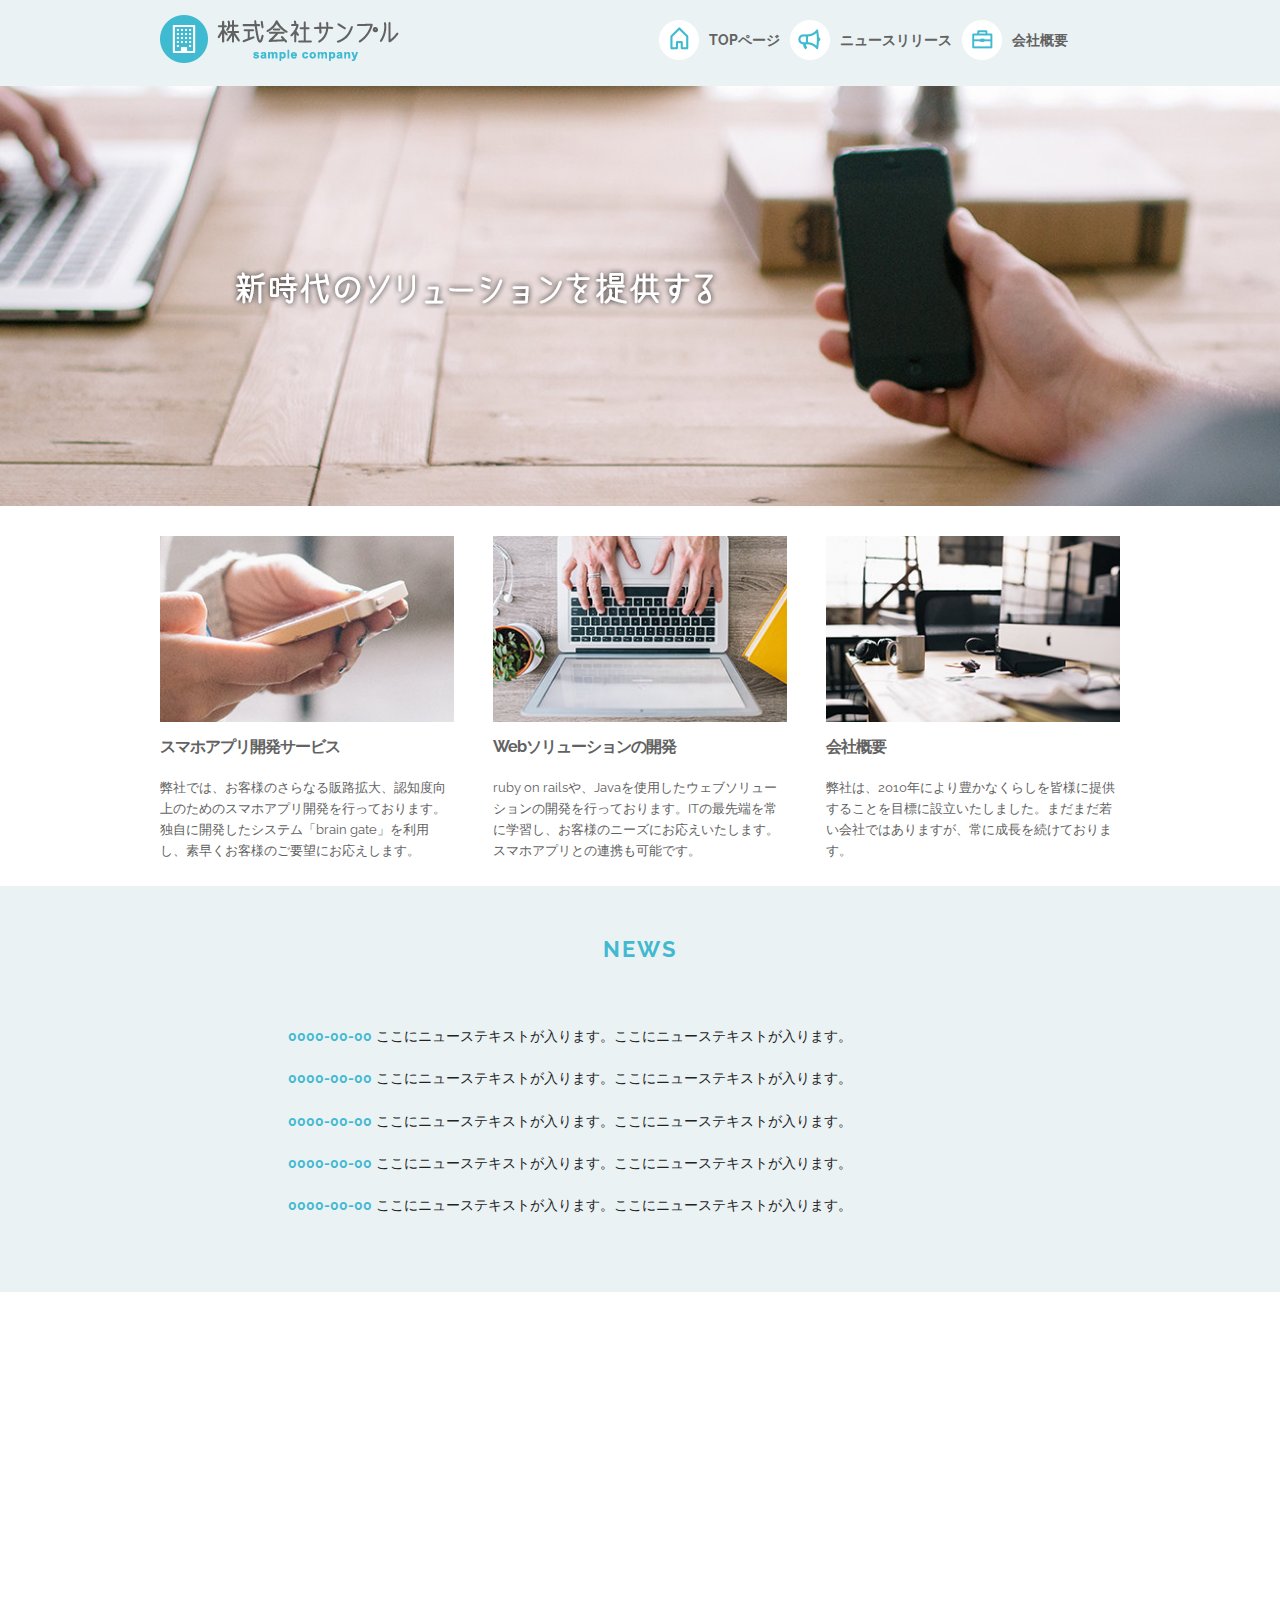
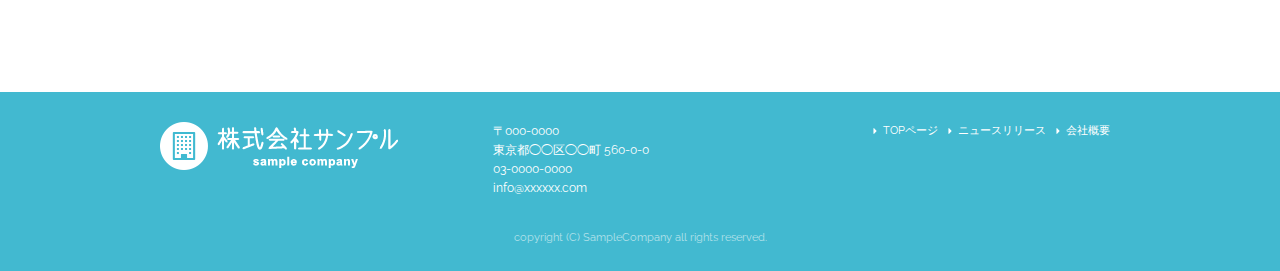
<file: index.html>
<!DOCTYPE html>
<html lang="ja">
  <head>

    <meta charset="utf-8">
    <title>株式会社サンプル</title>
    <meta name="description" content="">
    <meta name="author" content="">

    <meta name="viewport" content="width=device-width, initial-scale=1">

    <link href="//fonts.googleapis.com/css?family=Raleway:400,300,600" rel="stylesheet" type="text/css">

    <link rel="stylesheet" href="css/normalize.css">
    <link rel="stylesheet" href="css/skeleton.css">
    <link rel="stylesheet" href="css/sample.css">

    <link rel="icon" type="image/png" href="images/favicon.png">

  </head>
  <body>

    <header>
      <div id="header_in" class="container">
        <div class="row">
          <div class="six columns logo">

            <h1><a href="index.html"><img class="u-max-full-width" src="images/top/logo.png" alt="株式会社サンプル" srcset="images/top/logo@2x.png 2x" /></a></h1>

          </div>
          <div class="six columns navi">

            <div class="sp_navi">
              <img id="sp_navi_btn" class="u-max-full-width" src="images/top/sp_navi.png" alt="sp_navi" srcset="images/top/sp_navi@2x.png 2x" />

              <ul class="sp_navi_li">
                <li><a href="index.html">TOPページ</a></li>
                <li><a href="news.html">ニュースリリース</a></li>
                <li><a href="company.html">会社概要</a></li>
              </ul>
            </div>
            <!-- sp_navi -->

            <div class="pc_navi">

              <ul class="pc_navi_li">
                <li class="navi_toppage"><a href="index.html">TOPページ</a></li>
                <li class="navi_news"><a href="news.html">ニュースリリース</a></li>
                <li class="navi_company"><a href="company.html">会社概要</a></li>
              </ul>

            </div>
            <!-- pc_navi -->

          </div>
        </div>
        <!-- row -->
      </div>
      <!-- header_in -->
    </header>


    <div id="cover_area">
      <div class="container">

        <div class="row">
          <div class="twelve columns">

            <img class="u-max-full-width" src="images/top/cover_read.png" alt="新時代のソリューションを提供する" srcset="images/top/cover_read@2x.png 2x" />

          </div>
        </div>

      </div>
    </div>
    <!-- #cover -->



    <div id="service_area">

      <div class="container">
        <div class="row">

          <div class="four columns">

            <img class="u-max-full-width" src="images/top/service_01.jpg" alt="スマホアプリ開発サービス" srcset="images/top/service_01@2x.jpg 2x" />

            <h3 class="service_title">スマホアプリ開発サービス</h3>
            <p>弊社では、お客様のさらなる販路拡大、認知度向上のためのスマホアプリ開発を行っております。独自に開発したシステム「brain gate」を利用し、素早くお客様のご要望にお応えします。</p>

          </div><!-- column -->
          <div class="four columns">

            <img class="u-max-full-width" src="images/top/service_02.jpg" alt="Webソリューションの開発" srcset="images/top/service_02@2x.jpg 2x" />

            <h3 class="service_title">Webソリューションの開発</h3>
            <p>ruby on railsや、Javaを使用したウェブソリューションの開発を行っております。ITの最先端を常に学習し、お客様のニーズにお応えいたします。スマホアプリとの連携も可能です。</p>

          </div><!-- column -->
          <div class="four columns">

            <img class="u-max-full-width" src="images/top/service_03.jpg" alt="会社概要" srcset="images/top/service_03@2x.jpg 2x" />

            <h3 class="service_title">会社概要</h3>
            <p>弊社は、2010年により豊かなくらしを皆様に提供することを目標に設立いたしました。まだまだ若い会社ではありますが、常に成長を続けております。</p>

          </div><!-- column -->

        </div>
      </div>

    </div>
    <!-- #service_area -->

    <div id="news_area">

      <div class="container">
        <div class="row">

          <div class="twelve columns">

            <h2 class="news_title">NEWS</h2>

            <ul class="news_lists">
              <li><span>0000-00-00</span> ここにニューステキストが入ります。ここにニューステキストが入ります。</li>
              <li><span>0000-00-00</span> ここにニューステキストが入ります。ここにニューステキストが入ります。</li>
              <li><span>0000-00-00</span> ここにニューステキストが入ります。ここにニューステキストが入ります。</li>
              <li><span>0000-00-00</span> ここにニューステキストが入ります。ここにニューステキストが入ります。</li>
              <li><span>0000-00-00</span> ここにニューステキストが入ります。ここにニューステキストが入ります。</li>
            </ul>

          </div>

        </div>
      </div>

    </div>
    <!-- #news_area -->

    <div id="googlemap_area">


        <script src="//maps.google.com/maps/api/js?key=AIzaSyAEPBmiNAghwJTZPG63Nh6IUCqU64vOUds"></script>
        <script type="text/javascript">
        function googleMap() {
          var latlng = new google.maps.LatLng(35.6694293,139.7189323);/* 座標 */
          var myOptions = {
            zoom: 16, /*拡大比率*/
            center: latlng,
            scrollwheel: false,
            disableDoubleClickZoom: true,
            draggable: false,
            mapTypeControlOptions: { mapTypeIds: ['style', google.maps.MapTypeId.ROADMAP] }
          };
          var map = new google.maps.Map(document.getElementById('map1'), myOptions);
          /*アイコン設定*/
          var icon = new google.maps.MarkerImage('images/top/pin.png',/*画像url*/
              new google.maps.Size(48,56),/*アイコンサイズ*/
              new google.maps.Point(0,0)/*アイコン位置*/
              );
          var markerOptions = {
            position: latlng,
            map: map,
            icon: icon,
            title: '株式会社サンプル',/*タイトル*/
            animation: google.maps.Animation.DROP/*アニメーション*/
          };
          var marker = new google.maps.Marker(markerOptions);
          /*取得スタイルの貼り付け*/
          var styleOptions = [
          {
            "stylers": [
            { "hue": '#eaf2f4' }
            ]
          }
          ];
          var styledMapOptions = { name: '株式会社サンプル' }/*地図右上のタイトル*/
          var sampleType = new google.maps.StyledMapType(styleOptions, styledMapOptions);
          map.mapTypes.set('style', sampleType);
          map.setMapTypeId('style');
        };
        google.maps.event.addDomListener(window, 'load', function() {
          googleMap();
        });
              </script>
              <div id="map1" style="width:100%; height:400px; margin:0 auto;"></div>


    </div>
    <!-- #googlemap_area -->

    <footer>
      <div class="container">
        <div class="row">
          <div class="four columns sp">
            <img class="u-max-full-width" src="images/top/footer_logo.png" alt="株式会社サンプル" srcset="images/top/footer_logo@2x.png 2x" />
          </div>
          <!-- columns -->
          <div class="four columns foot_address sp">
            〒000-0000<br />
            東京都◯◯区◯◯町 560-0-0<br />
            03-0000-0000<br />
            info@xxxxxx.com
          </div>
          <!-- columns -->
          <div class="four columns">
            <ul class="foot_navi">
              <li><a href="index.html">TOPページ</a></li>
              <li><a href="news.html">ニュースリリース</a></li>
              <li><a href="company.html">会社概要</a></li>
            </ul>
          </div>
          <!-- columns -->
        </div>
        <!-- row -->

        <div class="row">
          <div class="twelve columns sp">
            <p class="copy">copyright (C) SampleCompany all rights reserved.</p>
          </div>
          <!-- columns -->
        </div>
        <!-- row -->
      </div>
    </footer>
    <!-- //footer -->



    <script type="text/javascript" src="//ajax.googleapis.com/ajax/libs/jquery/1.10.2/jquery.min.js"></script>

    <script>
        $(function(){
        
          $(document).ready(function(){
        
            $("#sp_navi_btn").click(function () {
              $(this).next().slideToggle();
            });
        
          });
        
        });
    </script>


  </body>
</html>
</file>
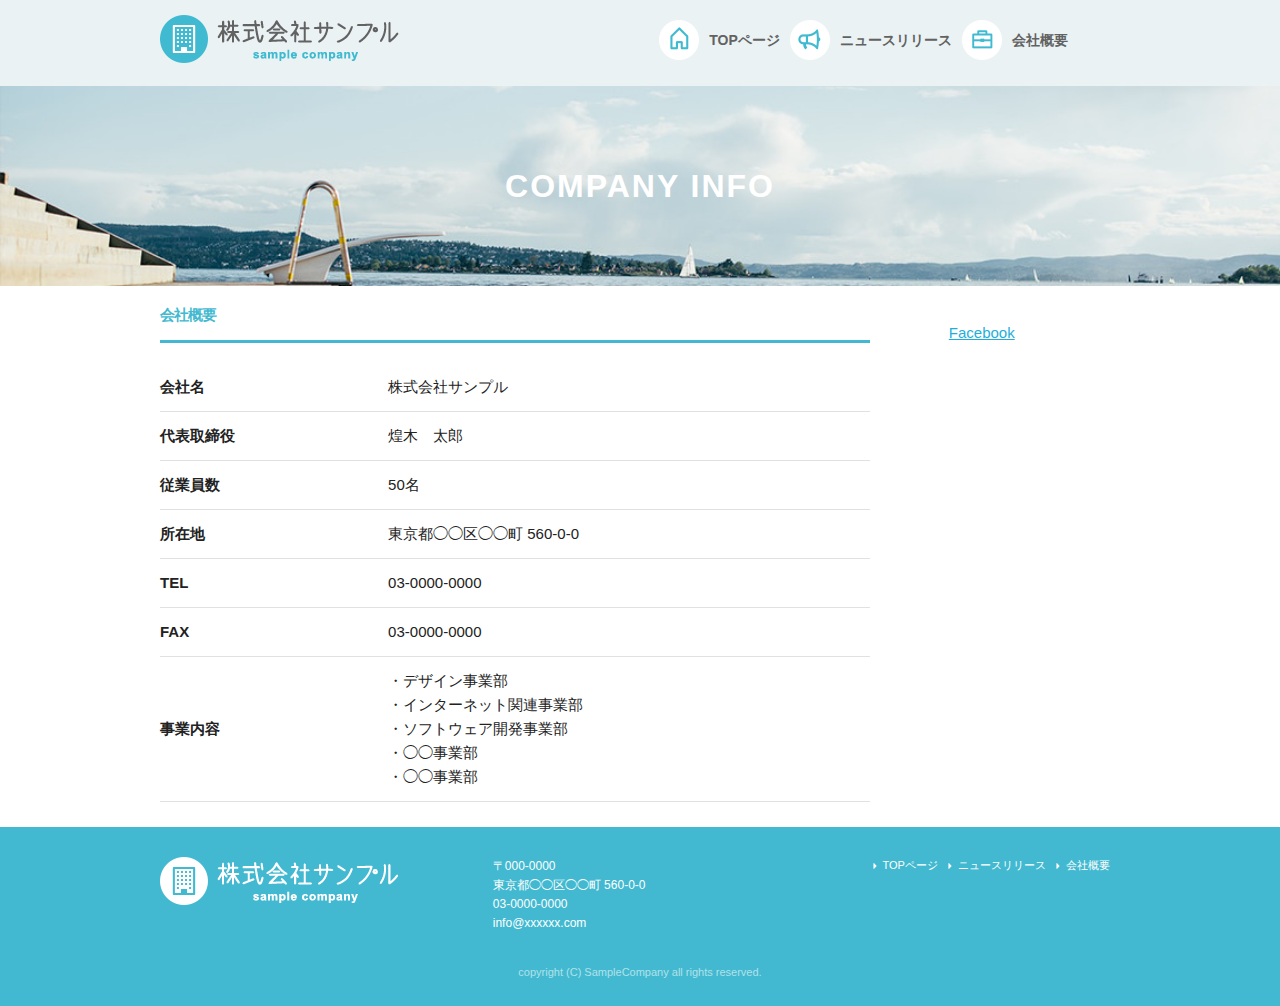
<file: company.html>
<!DOCTYPE html>
<html lang="ja">
  <head>

    <meta charset="utf-8">
    <title>COMPANY INFO | 株式会社サンプル</title>
    <meta name="description" content="">
    <meta name="author" content="">

    <meta name="viewport" content="width=device-width, initial-scale=1">

    <!-- <link href="//fonts.googleapis.com/css?family=Raleway:400,300,600" rel="stylesheet" type="text/css"> -->

    <link rel="stylesheet" href="css/normalize.css">
    <link rel="stylesheet" href="css/skeleton.css">
    <link rel="stylesheet" href="css/sample.css">

    <link rel="icon" type="image/png" href="images/favicon.png">

  </head>
  <body>

    <div id="fb-root"></div>
    <script>(function(d, s, id) {
var js, fjs = d.getElementsByTagName(s)[0];
if (d.getElementById(id)) return;
js = d.createElement(s); js.id = id;
js.src = "//connect.facebook.net/ja_JP/sdk.js#xfbml=1&version=v2.6";
fjs.parentNode.insertBefore(js, fjs);
    }(document, 'script', 'facebook-jssdk'));</script>

    <header>
      <div id="header_in" class="container">
        <div class="row">
          <div class="six columns logo">

            <h1><a href="index.html"><img class="u-max-full-width" src="images/top/logo.png" alt="株式会社サンプル" srcset="images/top/logo@2x.png 2x" /></a></h1>

          </div>
          <div class="six columns navi">

            <div class="sp_navi">
              <img id="sp_navi_btn" class="u-max-full-width" src="images/top/sp_navi.png" alt="sp_navi" srcset="images/top/sp_navi@2x.png 2x" />

              <ul class="sp_navi_li">
                <li><a href="index.html">TOPページ</a></li>
                <li><a href="news.html">ニュースリリース</a></li>
                <li><a href="company.html">会社概要</a></li>
              </ul>
            </div>
            <!-- sp_navi -->

            <div class="pc_navi">

              <ul class="pc_navi_li">
                <li class="navi_toppage"><a href="index.html">TOPページ</a></li>
                <li class="navi_news"><a href="news.html">ニュースリリース</a></li>
                <li class="navi_company"><a href="company.html">会社概要</a></li>
              </ul>

            </div>
            <!-- pc_navi -->

          </div>
        </div>
        <!-- row -->
      </div>
      <!-- header_in -->
    </header>

    <div id="sub_cover">
      <div class="conteiner">
        <div class="row">

          <div class="twelve columns">
            <h2>COMPANY INFO</h2>
          </div>

        </div>
      </div>
    </div>
    <!-- #sub_cover -->

    <div id="contents">
      <div class="container">
        <div class="row">

          <div id="main" class="nine columns">
            <h2 class="company_title">会社概要</h2>

            <table class="u-full-width">
              <tr>
                <th>会社名</th>
                <td>株式会社サンプル</td>
              </tr>
              <tr>
                <th>代表取締役</th>
                <td>煌木　太郎</td>
              </tr>
              <tr>
                <th>従業員数</th>
                <td>50名</td>
              </tr>
              <tr>
                <th>所在地</th>
                <td>東京都◯◯区◯◯町 560-0-0</td>
              </tr>
              <tr>
                <th>TEL</th>
                <td>03-0000-0000</td>
              </tr>
              <tr>
                <th>FAX</th>
                <td>03-0000-0000</td>
              </tr>
              <tr>
                <th>事業内容</th>
                <td>
                  ・デザイン事業部<br />
                  ・インターネット関連事業部<br />
                  ・ソフトウェア開発事業部<br />
                  ・◯◯事業部<br />
                  ・◯◯事業部
                </td>
              </tr>
            </table>


          </div>

          <div id="sidebar" class="three columns">

            <div class="pc_sidemenu">
              <h3>Contents</h3>

              <ul>
                <li><a href="index.html">TOPページ</a></li>
                <li><a href="news.html">ニュースリリース</a></li>
                <li><a href="company.html">会社概要</a></li>
              </ul>
            </div>

            <div class="fb-page" data-href="https://www.facebook.com/facebook" data-tabs="timeline" data-height="300" data-small-header="false" data-adapt-container-width="true" data-hide-cover="false" data-show-facepile="false"><div class="fb-xfbml-parse-ignore"><blockquote cite="https://www.facebook.com/facebook"><a href="https://www.facebook.com/facebook">Facebook</a></blockquote></div></div>

          </div>

        </div>
      </div>
    </div>
    <!-- #contents -->


    <footer>
      <div class="container">
        <div class="row">
          <div class="four columns sp">
            <img class="u-max-full-width" src="images/top/footer_logo.png" alt="株式会社サンプル" srcset="images/top/footer_logo@2x.png 2x" />
          </div>
          <!-- columns -->
          <div class="four columns foot_address sp">
            〒000-0000<br />
            東京都◯◯区◯◯町 560-0-0<br />
            03-0000-0000<br />
            info@xxxxxx.com
          </div>
          <!-- columns -->
          <div class="four columns">
            <ul class="foot_navi">
              <li><a href="index.html">TOPページ</a></li>
              <li><a href="news.html">ニュースリリース</a></li>
              <li><a href="company.html">会社概要</a></li>
            </ul>
          </div>
          <!-- columns -->
        </div>
        <!-- row -->

        <div class="row">
          <div class="twelve columns sp">
            <p class="copy">copyright (C) SampleCompany all rights reserved.</p>
          </div>
          <!-- columns -->
        </div>
        <!-- row -->
      </div>
    </footer>
    <!-- //footer -->


    <script type="text/javascript" src="//ajax.googleapis.com/ajax/libs/jquery/1.10.2/jquery.min.js"></script>

    <script>
$(function(){

  $(document).ready(function(){

    $("#sp_navi_btn").click(function () {
      $(this).next().slideToggle();
    });

  });

});
    </script>


  </body>
</html>
</file>
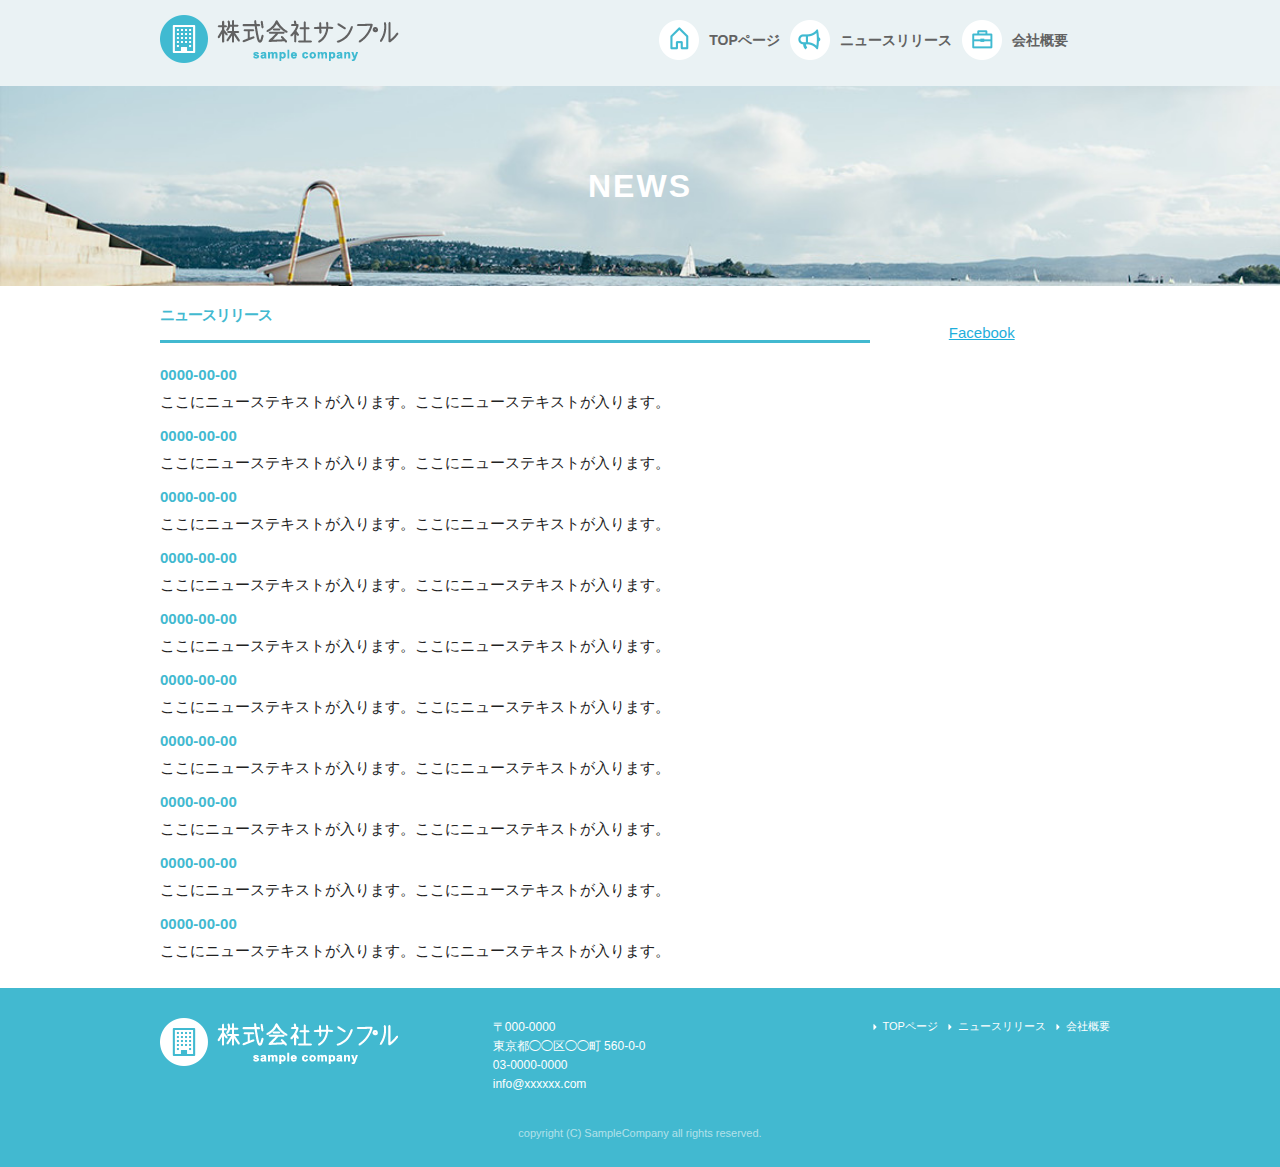
<file: news.html>
<!DOCTYPE html>
<html lang="ja">
  <head>

    <meta charset="utf-8">
    <title>株式会社サンプル</title>
    <meta name="description" content="">
    <meta name="author" content="">
    <meta name="viewport" content="width=device-width, initial-scale=1">
    <link rel="stylesheet" href="css/normalize.css">
    <link rel="stylesheet" href="css/skeleton.css">
    <link rel="stylesheet" href="css/sample.css">
    <link rel="icon" type="image/png" href="images/favicon.png">
  </head>
  <body>
    
  <div id="fb-root"></div>
  <script>(function(d, s, id) {
    var js, fjs = d.getElementsByTagName(s)[0];
    if (d.getElementById(id)) return;
    js = d.createElement(s); js.id = id;
    js.src = "//connect.facebook.net/ja_JP/sdk.js#xfbml=1&version=v2.6";
    fjs.parentNode.insertBefore(js, fjs);
  }(document, 'script', 'facebook-jssdk'));</script>


    <header>
      <div id="header_in" class="container">
        <div class="row">
          <div class="six columns logo">

            <h1><a href="index.html"><img class="u-max-full-width" src="images/top/logo.png" alt="株式会社サンプル" srcset="images/top/logo@2x.png 2x" /></a></h1>

          </div>
          <div class="six columns navi">

            <div class="sp_navi">
              <img id="sp_navi_btn" class="u-max-full-width" src="images/top/sp_navi.png" alt="sp_navi" srcset="images/top/sp_navi@2x.png 2x" />

              <ul class="sp_navi_li">
                <li><a href="index.html">TOPページ</a></li>
                <li><a href="news.html">ニュースリリース</a></li>
                <li><a href="company.html">会社概要</a></li>
              </ul>
            </div>
            <!-- sp_navi -->

            <div class="pc_navi">

              <ul class="pc_navi_li">
                <li class="navi_toppage"><a href="index.html">TOPページ</a></li>
                <li class="navi_news"><a href="news.html">ニュースリリース</a></li>
                <li class="navi_company"><a href="company.html">会社概要</a></li>
              </ul>

            </div>
            <!-- pc_navi -->

          </div>
        </div>
        <!-- row -->
      </div>
      <!-- header_in -->
    </header>


    <div id="sub_cover">
      <div class="container">

        <div class="row">
          <div class="twelve columns">
            <h2>NEWS</h2>
          </div>
          
        </div>
      </div>
    </div>
    <!-- #sub_cover -->
    
    <div id="contents">
  <div class="container">
    <div class="row">

      <div id="main" class="nine columns">
        <h2>ニュースリリース</h2>

        <ul class="news_li">
          <li><span>0000-00-00</span>ここにニューステキストが入ります。ここにニューステキストが入ります。</li>
          <li><span>0000-00-00</span>ここにニューステキストが入ります。ここにニューステキストが入ります。</li>
          <li><span>0000-00-00</span>ここにニューステキストが入ります。ここにニューステキストが入ります。</li>
          <li><span>0000-00-00</span>ここにニューステキストが入ります。ここにニューステキストが入ります。</li>
          <li><span>0000-00-00</span>ここにニューステキストが入ります。ここにニューステキストが入ります。</li>
          <li><span>0000-00-00</span>ここにニューステキストが入ります。ここにニューステキストが入ります。</li>
          <li><span>0000-00-00</span>ここにニューステキストが入ります。ここにニューステキストが入ります。</li>
          <li><span>0000-00-00</span>ここにニューステキストが入ります。ここにニューステキストが入ります。</li>
          <li><span>0000-00-00</span>ここにニューステキストが入ります。ここにニューステキストが入ります。</li>
          <li><span>0000-00-00</span>ここにニューステキストが入ります。ここにニューステキストが入ります。</li>
        </ul>
      </div>

      <div id="sidebar" class="three columns">

        <div class="pc_sidemenu">
          <h3>Contents</h3>

          <ul>
            <li><a href="index.html">TOPページ</a></li>
            <li><a href="news.html">ニュースリリース</a></li>
            <li><a href="company.html">会社概要</a></li>
          </ul>
        </div>

        <div class="fb-page" data-href="https://www.facebook.com/facebook" data-tabs="timeline" data-height="300" data-small-header="false" data-adapt-container-width="true" data-hide-cover="false" data-show-facepile="false"><div class="fb-xfbml-parse-ignore"><blockquote cite="https://www.facebook.com/facebook"><a href="https://www.facebook.com/facebook">Facebook</a></blockquote></div></div>

      </div>

    </div>
  </div>
</div>
<!-- #contents -->


<footer>
  <div class="container">
    <div class="row">
      <div class="four columns sp">
        <img class="u-max-full-width" src="images/top/footer_logo.png" alt="株式会社サンプル" srcset="images/top/footer_logo@2x.png 2x" />
      </div>
      <!-- columns -->
      <div class="four columns foot_address sp">
        〒000-0000<br />
        東京都◯◯区◯◯町 560-0-0<br />
        03-0000-0000<br />
        info@xxxxxx.com
      </div>
      <!-- columns -->
      <div class="four columns">
        <ul class="foot_navi">
          <li><a href="index.html">TOPページ</a></li>
          <li><a href="news.html">ニュースリリース</a></li>
          <li><a href="company.html">会社概要</a></li>
        </ul>
      </div>
      <!-- columns -->
    </div>
    <!-- row -->

    <div class="row">
      <div class="twelve columns sp">
        <p class="copy">copyright (C) SampleCompany all rights reserved.</p>
      </div>
      <!-- columns -->
    </div>
    <!-- row -->
  </div>
</footer>
<!-- //footer -->



<script type="text/javascript" src="//ajax.googleapis.com/ajax/libs/jquery/1.10.2/jquery.min.js"></script>

<script>
  $(function(){

    $(document).ready(function(){

      $("#sp_navi_btn").click(function () {
        $(this).next().slideToggle();
      });

    });

  });
</script>
    
    </body>
</html>
</file>
<file: css/skeleton.css>
/*
* Skeleton V2.0.4
* Copyright 2014, Dave Gamache
* www.getskeleton.com
* Free to use under the MIT license.
* http://www.opensource.org/licenses/mit-license.php
* 12/29/2014
*/


/* Table of contents
––––––––––––––––––––––––––––––––––––––––––––––––––
- Grid
- Base Styles
- Typography
- Links
- Buttons
- Forms
- Lists
- Code
- Tables
- Spacing
- Utilities
- Clearing
- Media Queries
*/


/* Grid
–––––––––––––––––––––––––––––––––––––––––––––––––– */
.container {
  position: relative;
  width: 100%;
  max-width: 960px;
  margin: 0 auto;
  padding: 0 20px;
  box-sizing: border-box; }
.column,
.columns {
  width: 100%;
  float: left;
  box-sizing: border-box; }

/* For devices larger than 400px */
@media (min-width: 400px) {
  .container {
    width: 85%;
    padding: 0; }
}

/* For devices larger than 550px */
@media (min-width: 550px) {
  .container {
    width: 80%; }
  .column,
  .columns {
    margin-left: 4%; }
  .column:first-child,
  .columns:first-child {
    margin-left: 0; }

  .one.column,
  .one.columns                    { width: 4.66666666667%; }
  .two.columns                    { width: 13.3333333333%; }
  .three.columns                  { width: 22%;            }
  .four.columns                   { width: 30.6666666667%; }
  .five.columns                   { width: 39.3333333333%; }
  .six.columns                    { width: 48%;            }
  .seven.columns                  { width: 56.6666666667%; }
  .eight.columns                  { width: 65.3333333333%; }
  .nine.columns                   { width: 74.0%;          }
  .ten.columns                    { width: 82.6666666667%; }
  .eleven.columns                 { width: 91.3333333333%; }
  .twelve.columns                 { width: 100%; margin-left: 0; }

  .one-third.column               { width: 30.6666666667%; }
  .two-thirds.column              { width: 65.3333333333%; }

  .one-half.column                { width: 48%; }

  /* Offsets */
  .offset-by-one.column,
  .offset-by-one.columns          { margin-left: 8.66666666667%; }
  .offset-by-two.column,
  .offset-by-two.columns          { margin-left: 17.3333333333%; }
  .offset-by-three.column,
  .offset-by-three.columns        { margin-left: 26%;            }
  .offset-by-four.column,
  .offset-by-four.columns         { margin-left: 34.6666666667%; }
  .offset-by-five.column,
  .offset-by-five.columns         { margin-left: 43.3333333333%; }
  .offset-by-six.column,
  .offset-by-six.columns          { margin-left: 52%;            }
  .offset-by-seven.column,
  .offset-by-seven.columns        { margin-left: 60.6666666667%; }
  .offset-by-eight.column,
  .offset-by-eight.columns        { margin-left: 69.3333333333%; }
  .offset-by-nine.column,
  .offset-by-nine.columns         { margin-left: 78.0%;          }
  .offset-by-ten.column,
  .offset-by-ten.columns          { margin-left: 86.6666666667%; }
  .offset-by-eleven.column,
  .offset-by-eleven.columns       { margin-left: 95.3333333333%; }

  .offset-by-one-third.column,
  .offset-by-one-third.columns    { margin-left: 34.6666666667%; }
  .offset-by-two-thirds.column,
  .offset-by-two-thirds.columns   { margin-left: 69.3333333333%; }

  .offset-by-one-half.column,
  .offset-by-one-half.columns     { margin-left: 52%; }

}


/* Base Styles
–––––––––––––––––––––––––––––––––––––––––––––––––– */
/* NOTE
html is set to 62.5% so that all the REM measurements throughout Skeleton
are based on 10px sizing. So basically 1.5rem = 15px :) */
html {
  font-size: 62.5%; }
body {
  font-size: 1.5em; /* currently ems cause chrome bug misinterpreting rems on body element */
  line-height: 1.6;
  font-weight: 400;
  font-family: "Raleway", "HelveticaNeue", "Helvetica Neue", Helvetica, Arial, sans-serif;
  color: #222; }


/* Typography
–––––––––––––––––––––––––––––––––––––––––––––––––– */
h1, h2, h3, h4, h5, h6 {
  margin-top: 0;
  margin-bottom: 2rem;
  font-weight: 300; }
h1 { font-size: 4.0rem; line-height: 1.2;  letter-spacing: -.1rem;}
h2 { font-size: 3.6rem; line-height: 1.25; letter-spacing: -.1rem; }
h3 { font-size: 3.0rem; line-height: 1.3;  letter-spacing: -.1rem; }
h4 { font-size: 2.4rem; line-height: 1.35; letter-spacing: -.08rem; }
h5 { font-size: 1.8rem; line-height: 1.5;  letter-spacing: -.05rem; }
h6 { font-size: 1.5rem; line-height: 1.6;  letter-spacing: 0; }

/* Larger than phablet */
@media (min-width: 550px) {
  h1 { font-size: 5.0rem; }
  h2 { font-size: 4.2rem; }
  h3 { font-size: 3.6rem; }
  h4 { font-size: 3.0rem; }
  h5 { font-size: 2.4rem; }
  h6 { font-size: 1.5rem; }
}

p {
  margin-top: 0; }


/* Links
–––––––––––––––––––––––––––––––––––––––––––––––––– */
a {
  color: #1EAEDB; }
a:hover {
  color: #0FA0CE; }


/* Buttons
–––––––––––––––––––––––––––––––––––––––––––––––––– */
.button,
button,
input[type="submit"],
input[type="reset"],
input[type="button"] {
  display: inline-block;
  height: 38px;
  padding: 0 30px;
  color: #555;
  text-align: center;
  font-size: 11px;
  font-weight: 600;
  line-height: 38px;
  letter-spacing: .1rem;
  text-transform: uppercase;
  text-decoration: none;
  white-space: nowrap;
  background-color: transparent;
  border-radius: 4px;
  border: 1px solid #bbb;
  cursor: pointer;
  box-sizing: border-box; }
.button:hover,
button:hover,
input[type="submit"]:hover,
input[type="reset"]:hover,
input[type="button"]:hover,
.button:focus,
button:focus,
input[type="submit"]:focus,
input[type="reset"]:focus,
input[type="button"]:focus {
  color: #333;
  border-color: #888;
  outline: 0; }
.button.button-primary,
button.button-primary,
input[type="submit"].button-primary,
input[type="reset"].button-primary,
input[type="button"].button-primary {
  color: #FFF;
  background-color: #33C3F0;
  border-color: #33C3F0; }
.button.button-primary:hover,
button.button-primary:hover,
input[type="submit"].button-primary:hover,
input[type="reset"].button-primary:hover,
input[type="button"].button-primary:hover,
.button.button-primary:focus,
button.button-primary:focus,
input[type="submit"].button-primary:focus,
input[type="reset"].button-primary:focus,
input[type="button"].button-primary:focus {
  color: #FFF;
  background-color: #1EAEDB;
  border-color: #1EAEDB; }


/* Forms
–––––––––––––––––––––––––––––––––––––––––––––––––– */
input[type="email"],
input[type="number"],
input[type="search"],
input[type="text"],
input[type="tel"],
input[type="url"],
input[type="password"],
textarea,
select {
  height: 38px;
  padding: 6px 10px; /* The 6px vertically centers text on FF, ignored by Webkit */
  background-color: #fff;
  border: 1px solid #D1D1D1;
  border-radius: 4px;
  box-shadow: none;
  box-sizing: border-box; }
/* Removes awkward default styles on some inputs for iOS */
input[type="email"],
input[type="number"],
input[type="search"],
input[type="text"],
input[type="tel"],
input[type="url"],
input[type="password"],
textarea {
  -webkit-appearance: none;
     -moz-appearance: none;
          appearance: none; }
textarea {
  min-height: 65px;
  padding-top: 6px;
  padding-bottom: 6px; }
input[type="email"]:focus,
input[type="number"]:focus,
input[type="search"]:focus,
input[type="text"]:focus,
input[type="tel"]:focus,
input[type="url"]:focus,
input[type="password"]:focus,
textarea:focus,
select:focus {
  border: 1px solid #33C3F0;
  outline: 0; }
label,
legend {
  display: block;
  margin-bottom: .5rem;
  font-weight: 600; }
fieldset {
  padding: 0;
  border-width: 0; }
input[type="checkbox"],
input[type="radio"] {
  display: inline; }
label > .label-body {
  display: inline-block;
  margin-left: .5rem;
  font-weight: normal; }


/* Lists
–––––––––––––––––––––––––––––––––––––––––––––––––– */
ul {
  list-style: circle inside; }
ol {
  list-style: decimal inside; }
ol, ul {
  padding-left: 0;
  margin-top: 0; }
ul ul,
ul ol,
ol ol,
ol ul {
  margin: 1.5rem 0 1.5rem 3rem;
  font-size: 90%; }
li {
  margin-bottom: 1rem; }


/* Code
–––––––––––––––––––––––––––––––––––––––––––––––––– */
code {
  padding: .2rem .5rem;
  margin: 0 .2rem;
  font-size: 90%;
  white-space: nowrap;
  background: #F1F1F1;
  border: 1px solid #E1E1E1;
  border-radius: 4px; }
pre > code {
  display: block;
  padding: 1rem 1.5rem;
  white-space: pre; }


/* Tables
–––––––––––––––––––––––––––––––––––––––––––––––––– */
th,
td {
  padding: 12px 15px;
  text-align: left;
  border-bottom: 1px solid #E1E1E1; }
th:first-child,
td:first-child {
  padding-left: 0; }
th:last-child,
td:last-child {
  padding-right: 0; }


/* Spacing
–––––––––––––––––––––––––––––––––––––––––––––––––– */
button,
.button {
  margin-bottom: 1rem; }
input,
textarea,
select,
fieldset {
  margin-bottom: 1.5rem; }
pre,
blockquote,
dl,
figure,
table,
p,
ul,
ol,
form {
  margin-bottom: 2.5rem; }


/* Utilities
–––––––––––––––––––––––––––––––––––––––––––––––––– */
.u-full-width {
  width: 100%;
  box-sizing: border-box; }
.u-max-full-width {
  max-width: 100%;
  box-sizing: border-box; }
.u-pull-right {
  float: right; }
.u-pull-left {
  float: left; }


/* Misc
–––––––––––––––––––––––––––––––––––––––––––––––––– */
hr {
  margin-top: 3rem;
  margin-bottom: 3.5rem;
  border-width: 0;
  border-top: 1px solid #E1E1E1; }


/* Clearing
–––––––––––––––––––––––––––––––––––––––––––––––––– */

/* Self Clearing Goodness */
.container:after,
.row:after,
.u-cf {
  content: "";
  display: table;
  clear: both; }


/* Media Queries
–––––––––––––––––––––––––––––––––––––––––––––––––– */
/*
Note: The best way to structure the use of media queries is to create the queries
near the relevant code. For example, if you wanted to change the styles for buttons
on small devices, paste the mobile query code up in the buttons section and style it
there.
*/


/* Larger than mobile */
@media (min-width: 400px) {}

/* Larger than phablet (also point when grid becomes active) */
@media (min-width: 550px) {}

/* Larger than tablet */
@media (min-width: 750px) {}

/* Larger than desktop */
@media (min-width: 1000px) {}

/* Larger than Desktop HD */
@media (min-width: 1200px) {}
</file>
<file: css/sample.css>
html {
  font-size: 62.5%; }

/**************************************/
header {
  background: #eaf2f4; }
  header #header_in {
    padding-top: 10px;
    padding-bottom: 4px; }
  @media (max-width: 550px) {
    header .logo {
      width: 190px; }
    header .navi {
      width: 40px;
      float: right; } }
  header .sp_navi_li {
    width: 180px;
    position: absolute;
    top: 50px;
    right: 2%;
    border: 1px solid #eee;
    background: white;
    margin: 0;
    padding: 0;
    display: none;
    z-index: 100; }
    header .sp_navi_li li {
      list-style: none;
      margin: 0;
      padding: 0; }
      header .sp_navi_li li a {
        display: block;
        padding: 10px 8px;
        border-bottom: 1px solid #eee;
        font-size: 14px;
        text-decoration: none; }
  @media (min-width: 550px) {
    header .sp_navi {
      display: none; }
    header #header_in {
      padding: 15px 0 10px 0; }
    header .pc_navi_li {
      margin: 0;
      padding: 0; }
      header .pc_navi_li li {
        list-style: none;
        margin: 5px 0 0 0;
        padding: 0; }
        header .pc_navi_li li a {
          color: #626262;
          text-decoration: none;
          font-weight: bold;
          font-size: 14px;
          font-size: 1.4rem;
          float: left;
          padding-right: 10px; }
        header .pc_navi_li li a:hover {
          color: #42b9d0; }
      header .pc_navi_li li.navi_toppage a {
        background-repeat: no-repeat;
        display: inline-block;
        line-height: 40px;
        padding-left: 50px;
        background-image: url("../images/top/navi_top.png");
        background-size: 40px 40px; } }
    @media screen and (min-width: 550px) and (-webkit-min-device-pixel-ratio: 2), (min-width: 550px) and (min-resolution: 2dppx) {
      header .pc_navi_li li.navi_toppage a {
        background-image: url("../images/top/navi_top@2x.png"); } }
  @media (min-width: 550px) {
      header .pc_navi_li li.navi_news a {
        background-repeat: no-repeat;
        display: inline-block;
        line-height: 40px;
        padding-left: 50px;
        background-image: url("../images/top/navi_news.png");
        background-size: 40px 40px; } }
    @media screen and (min-width: 550px) and (-webkit-min-device-pixel-ratio: 2), (min-width: 550px) and (min-resolution: 2dppx) {
      header .pc_navi_li li.navi_news a {
        background-image: url("../images/top/navi_news@2x.png"); } }
  @media (min-width: 550px) {
      header .pc_navi_li li.navi_company a {
        background-repeat: no-repeat;
        display: inline-block;
        line-height: 40px;
        padding-left: 50px;
        background-image: url("../images/top/navi_company.png");
        background-size: 40px 40px; } }
    @media screen and (min-width: 550px) and (-webkit-min-device-pixel-ratio: 2), (min-width: 550px) and (min-resolution: 2dppx) {
      header .pc_navi_li li.navi_company a {
        background-image: url("../images/top/navi_company@2x.png"); } }

  @media (max-width: 550px) {
    header .pc_navi {
      display: none; } }

#cover_area {
  text-align: center;
  padding: 80px 0;
  background-image: url("../images/top/cover.jpg");
  background-size: cover; }
  @media screen and (-webkit-min-device-pixel-ratio: 2), (min-resolution: 2dppx) {
    #cover_area {
      background-image: url("../images/top/cover@2x.jpg"); } }
  @media (min-width: 550px) {
    #cover_area {
      text-align: left;
      height: 420px;
      padding: 0; }
      #cover_area img {
        margin-top: 180px;
        margin-left: 70px; } }

#service_area {
  padding-top: 20px; }
  @media (min-width: 550px) {
    #service_area {
      padding-top: 30px; } }
  #service_area .columns {
    color: #626262; }
    #service_area .columns .service_title {
      font-size: 18px;
      font-size: 1.8rem;
      font-weight: bold;
      margin-top: 8px; }
    #service_area .columns p {
      font-size: 15px;
      font-size: 1.5rem;
      margin-top: 10px; }
    @media (min-width: 550px) {
      #service_area .columns .service_title {
        font-size: 16px;
        font-size: 1.6rem; }
      #service_area .columns p {
        font-size: 13px;
        font-size: 1.3rem; } }

#news_area {
  background-color: #eaf2f4; }
  @media (min-width: 550px) {
    #news_area .container {
      padding: 0px 10% 50px 10%; } }
  #news_area .news_title {
    text-align: center;
    font-size: 26px;
    font-size: 2.6rem;
    color: #42b9d0;
    padding: 15px 0 10px 0;
    font-weight: bold;
    letter-spacing: 0.2rem; }
  #news_area .news_lists li {
    list-style: none;
    font-size: 15px;
    font-size: 1.5rem; }
    #news_area .news_lists li span {
      color: #42b9d0;
      font-weight: bold;
      display: block;
      margin-bottom: 3px; }
  @media (min-width: 550px) {
    #news_area .news_title {
      text-align: center;
      font-size: 22px;
      font-size: 2.2rem;
      color: #42b9d0;
      padding: 50px 0 41px 0;
      letter-spacing: 0.2rem; }
    #news_area .news_lists li {
      list-style: none;
      font-size: 14px;
      font-size: 1.4rem;
      margin-bottom: 20px; }
      #news_area .news_lists li span {
        color: #42b9d0;
        font-weight: bold;
        display: inline;
        margin-bottom: 0px; } }

footer {
  background-color: #42b9d0;
  color: #fff;
  padding-top: 20px; }
  @media (max-width: 550px) {
    footer .container {
      margin: 0;
      padding: 0; }
    footer .sp {
      padding: 0 6%;
      margin: 0 auto; }
    footer .foot_navi {
      margin-top: 20px; }
      footer .foot_navi li {
        list-style: none;
        margin-bottom: 1px; }
        footer .foot_navi li a {
          color: #42b9d0;
          background-color: #eaf2f4;
          display: block;
          text-align: center;
          font-weight: bold;
          text-decoration: none;
          font-size: 16px;
          font-size: 1.6rem;
          padding: 16px 0; } }
  footer .foot_address {
    font-size: 16px;
    font-size: 1.6rem;
    padding-top: 10px; }
  footer .copy {
    text-align: center;
    font-size: 11px;
    font-size: 1.1rem;
    color: #b2e1ea; }
  @media (min-width: 550px) {
    footer {
      padding-top: 30px; }
      footer .foot_address {
        padding: 0px;
        font-size: 12px;
        font-size: 1.2rem; }
      footer .foot_navi {
        float: right; }
        footer .foot_navi li {
          list-style: none;
          background-repeat: no-repeat;
          background-position: left center;
          display: inline-block;
          float: left;
          margin-right: 10px;
          font-size: 11px;
          font-size: 1.1rem;
          background-image: url("../images/top/foot_arroehead.png");
          background-size: 4px 6px; } }
      @media screen and (min-width: 550px) and (-webkit-min-device-pixel-ratio: 2), (min-width: 550px) and (min-resolution: 2dppx) {
        footer .foot_navi li {
          background-image: url("../images/top/foot_arroehead@2x.png"); } }
  @media (min-width: 550px) {
        footer .foot_navi a {
          color: white;
          padding-left: 10px;
          text-decoration: none; }
        footer .foot_navi a:hover {
          color: #eaf2f4; }
      footer .copy {
        margin-top: 30px; } }

h1 {
  margin: 0;
  padding: 0; }

/**************************************/
#sub_cover {
  padding: 40px 0;
  background-image: url("../images/news/sub_cover.jpg");
  background-size: cover; }
  #sub_cover h2 {
    text-align: center;
    color: white;
    font-size: 16px;
    font-size: 1.6rem;
    font-weight: bold;
    margin: 0;
    letter-spacing: 0.2rem; }
  @media (min-width: 550px) {
    #sub_cover {
      padding: 80px 0; }
      #sub_cover h2 {
        text-align: center;
        color: white;
        font-size: 3.2rem;
        font-weight: bold;
        margin: 0;
        letter-spacing: 0.2rem; } }

@media screen and (-webkit-min-device-pixel-ratio: 2), (min-resolution: 2dppx) {
  #sub_cover {
    background-image: url(../images/news/sub_cover@2x.jpg); } }
#contents {
  padding-top: 20px; }
  #contents #main .news_li {
    font-size: 1.5rem; }
    #contents #main .news_li li {
      list-style: none; }
      #contents #main .news_li li span {
        color: #42b9d0;
        display: block;
        font-weight: bold;
        margin-bottom: 3px; }
  #contents #main h2 {
    color: #42b9d0;
    border-bottom: 3px solid #42b9d0;
    font-size: 1.5rem;
    font-weight: bold;
    padding-bottom: 15px; }
  @media (min-width: 550px) {
    #contents #main h2 {
      font-size: 15px; } }
  #contents #sidebar .pc_sidemenu {
    display: none; }

/*# sourceMappingURL=sample.css.map */
</file>
